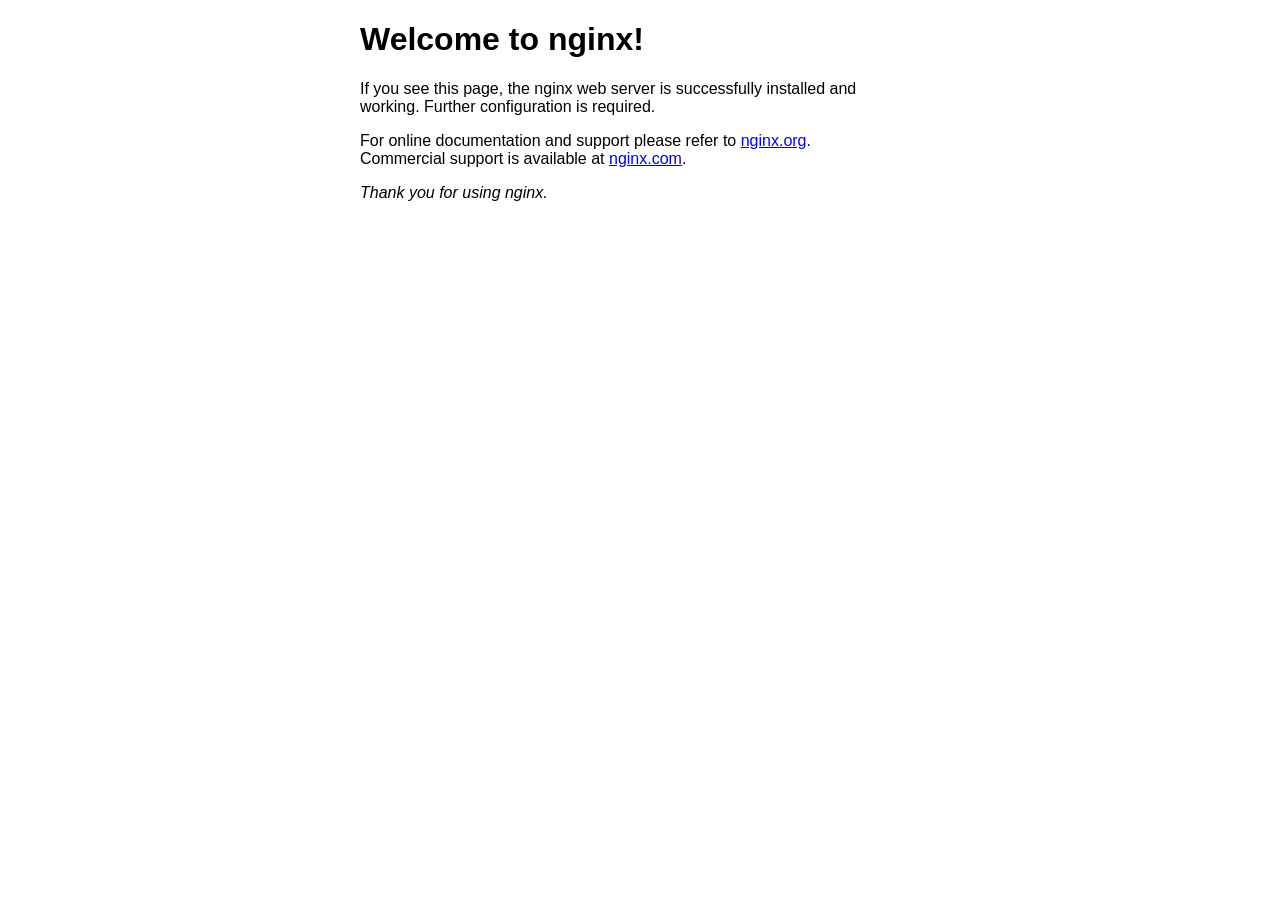
<file: nginx/boilerplate/templates/index.html>
<!DOCTYPE html>
<html>
<head>
<title>Welcome to nginx!</title>
<style>
html { color-scheme: light dark; }
body { width: 35em; margin: 0 auto;
font-family: Tahoma, Verdana, Arial, sans-serif; }
</style>
</head>
<body>
<h1>Welcome to nginx!</h1>
<p>If you see this page, the nginx web server is successfully installed and
working. Further configuration is required.</p>

<p>For online documentation and support please refer to
<a href="http://nginx.org/">nginx.org</a>.<br/>
Commercial support is available at
<a href="http://nginx.com/">nginx.com</a>.</p>

<p><em>Thank you for using nginx.</em></p>
</body>
</html>
</file>
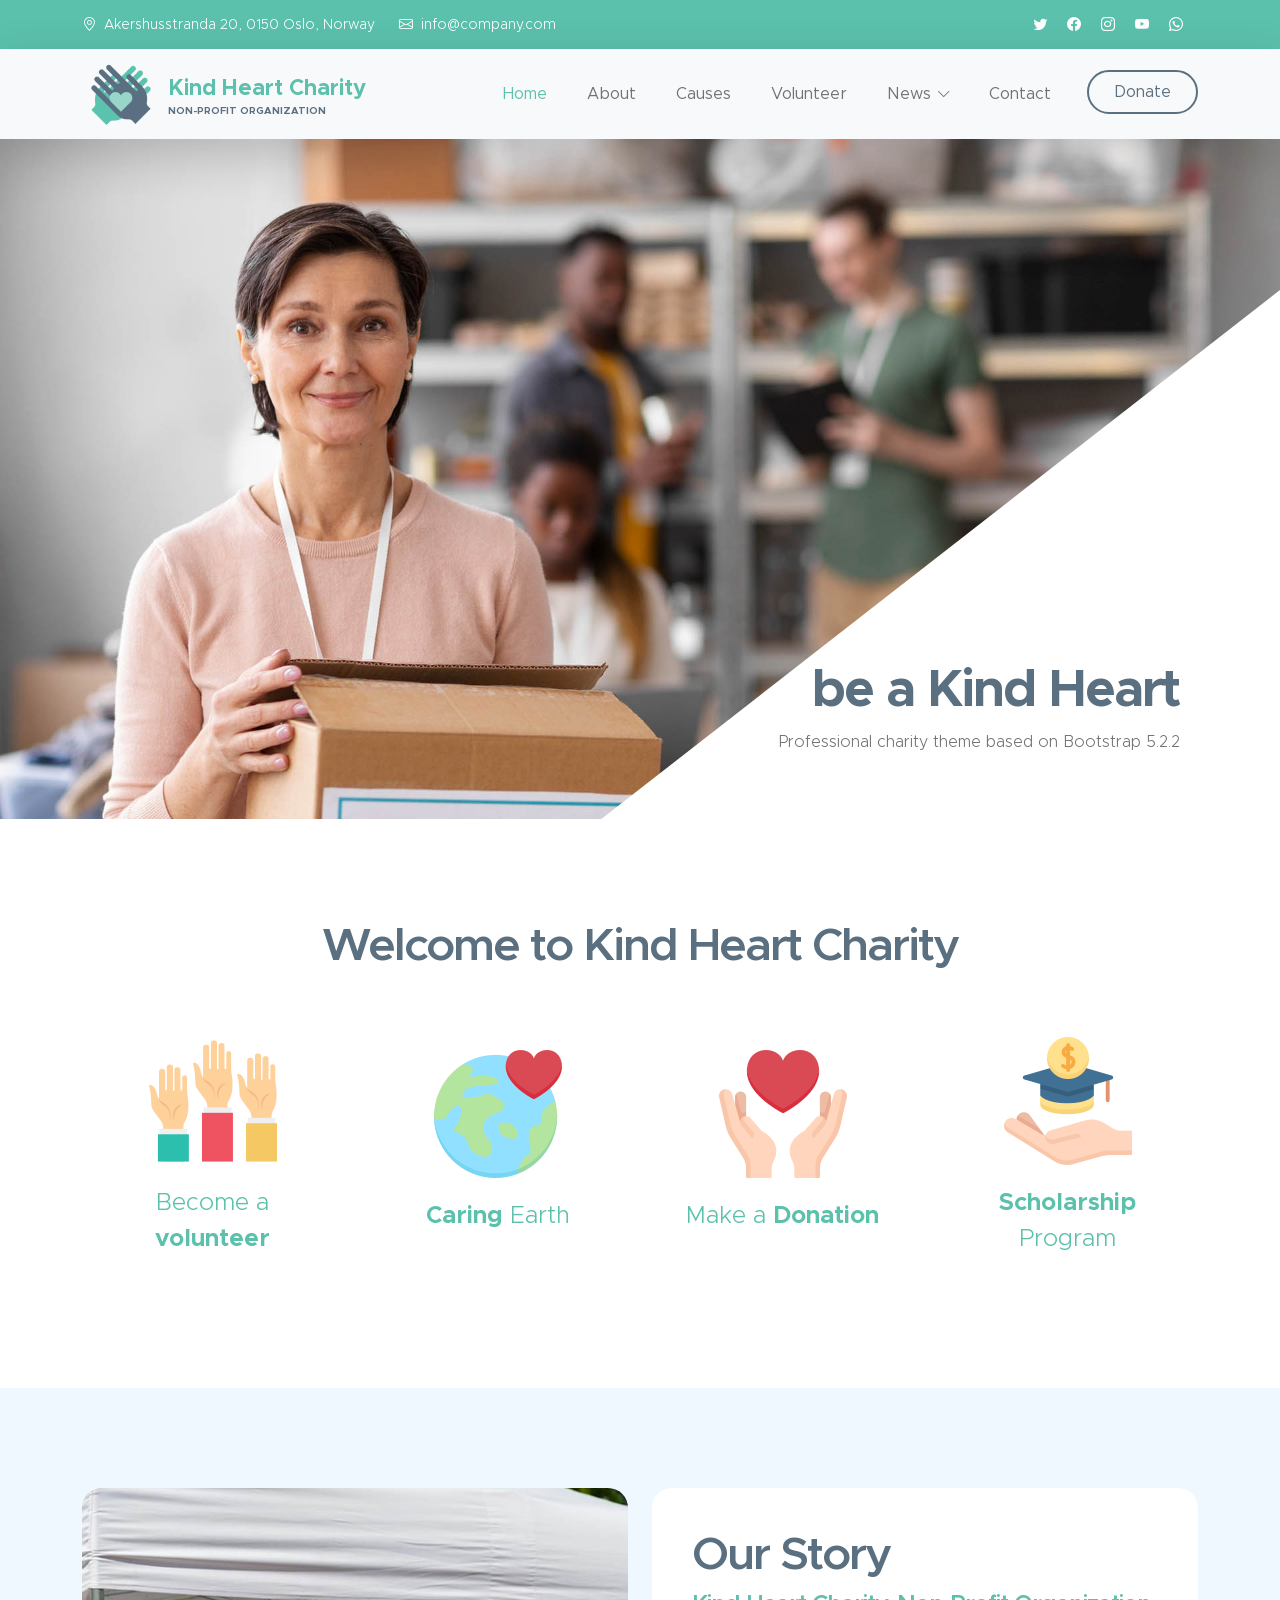
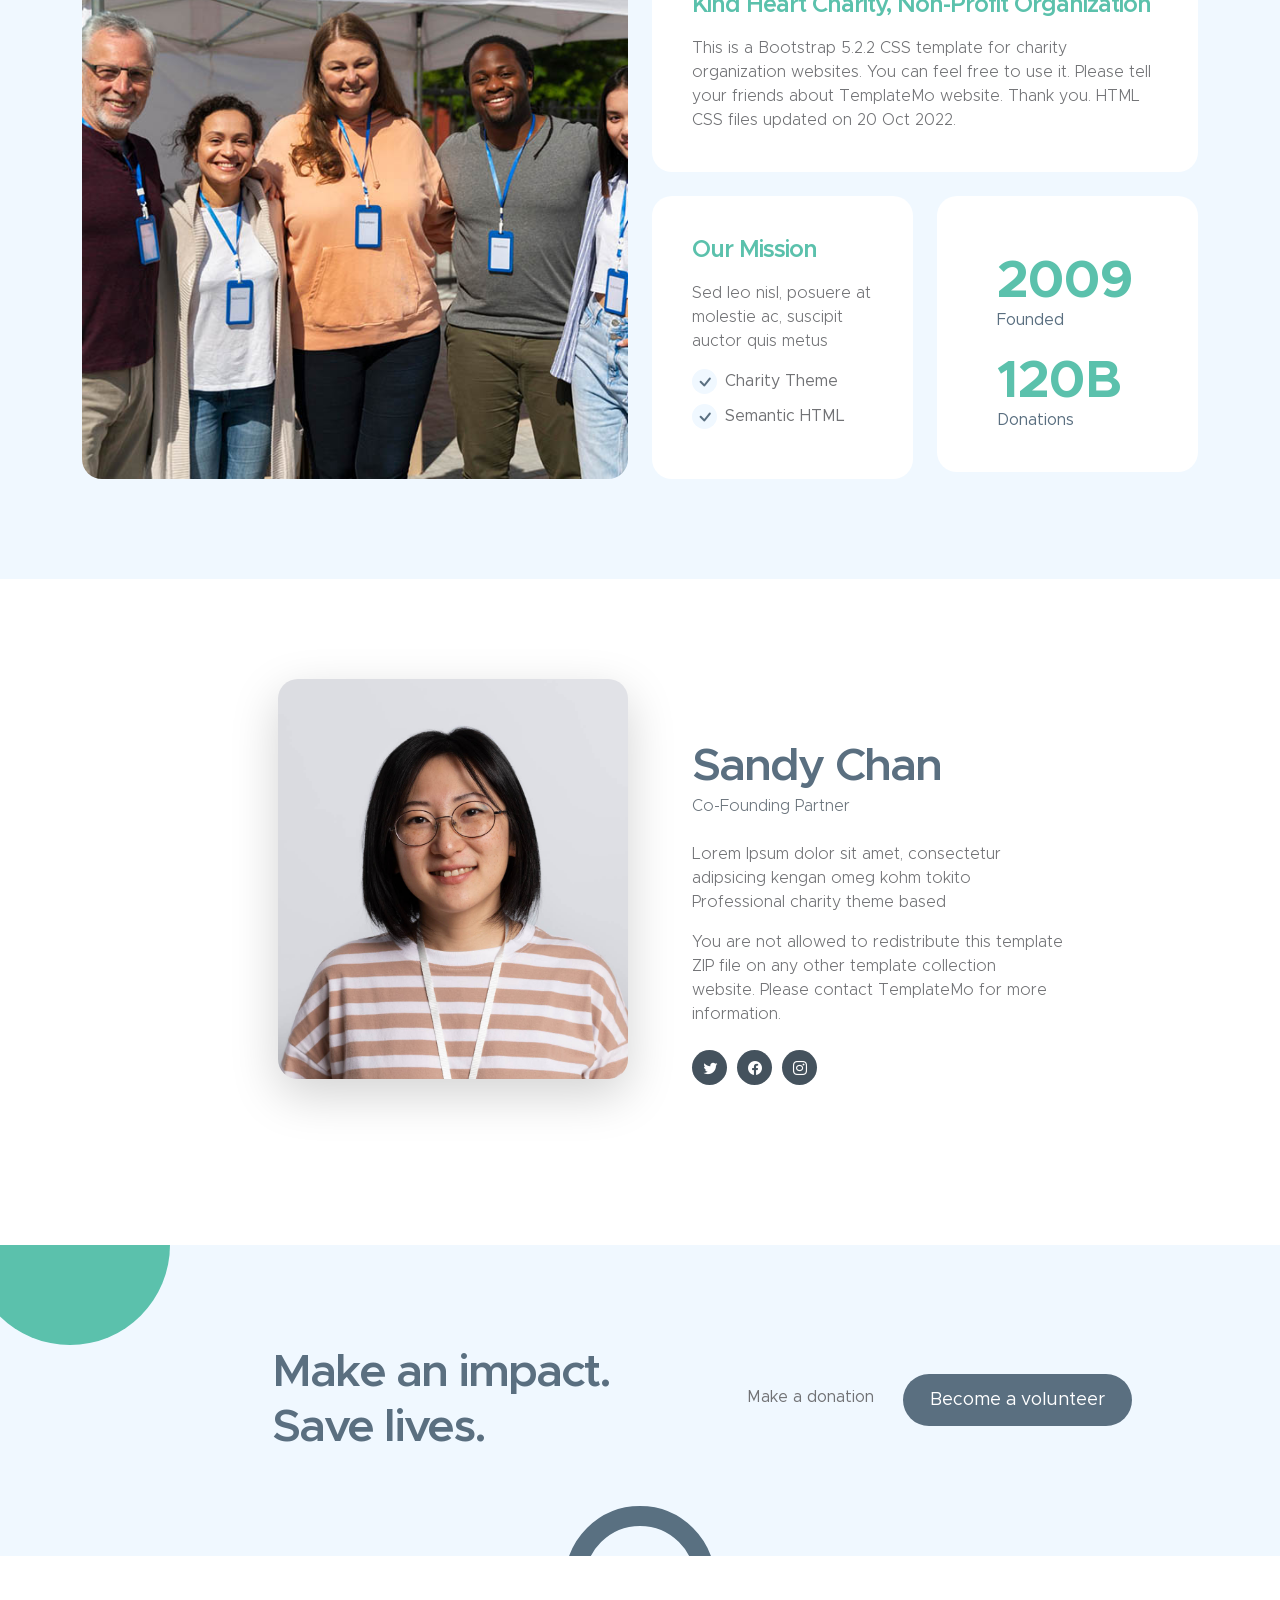
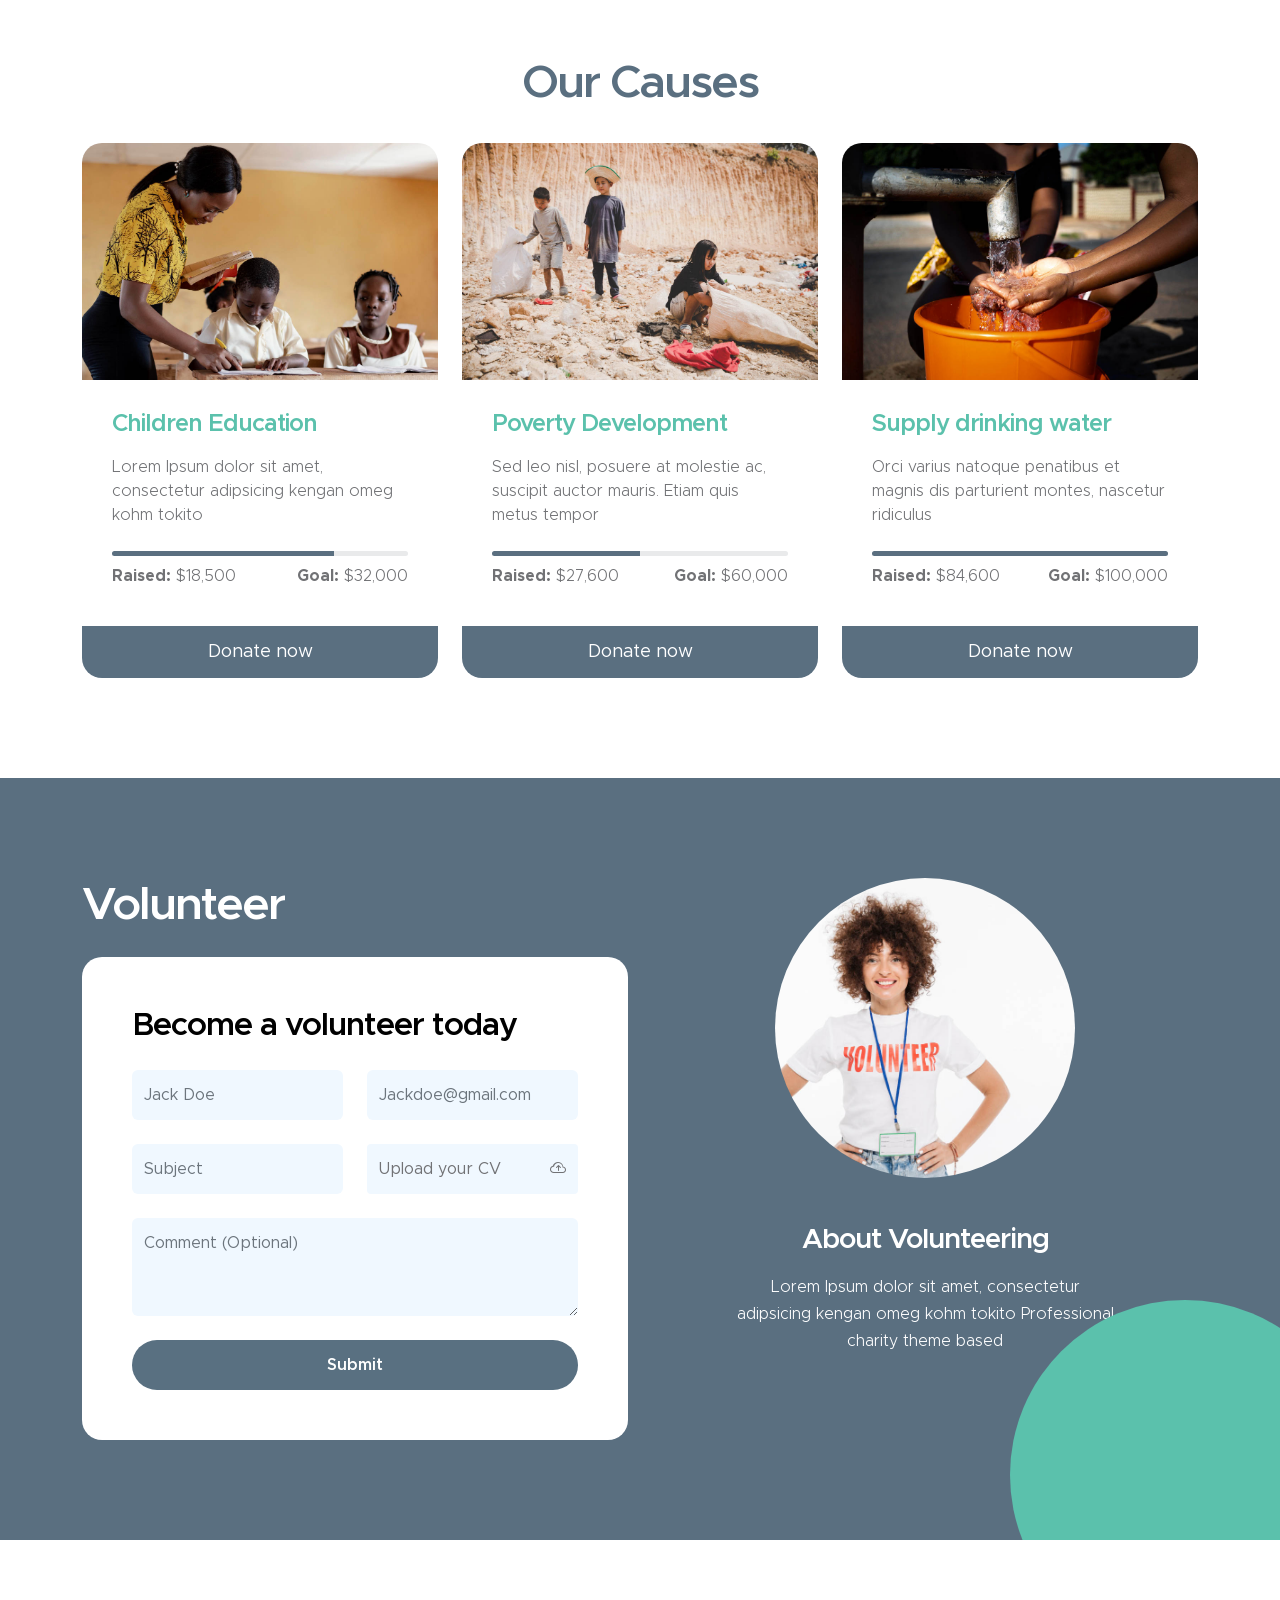
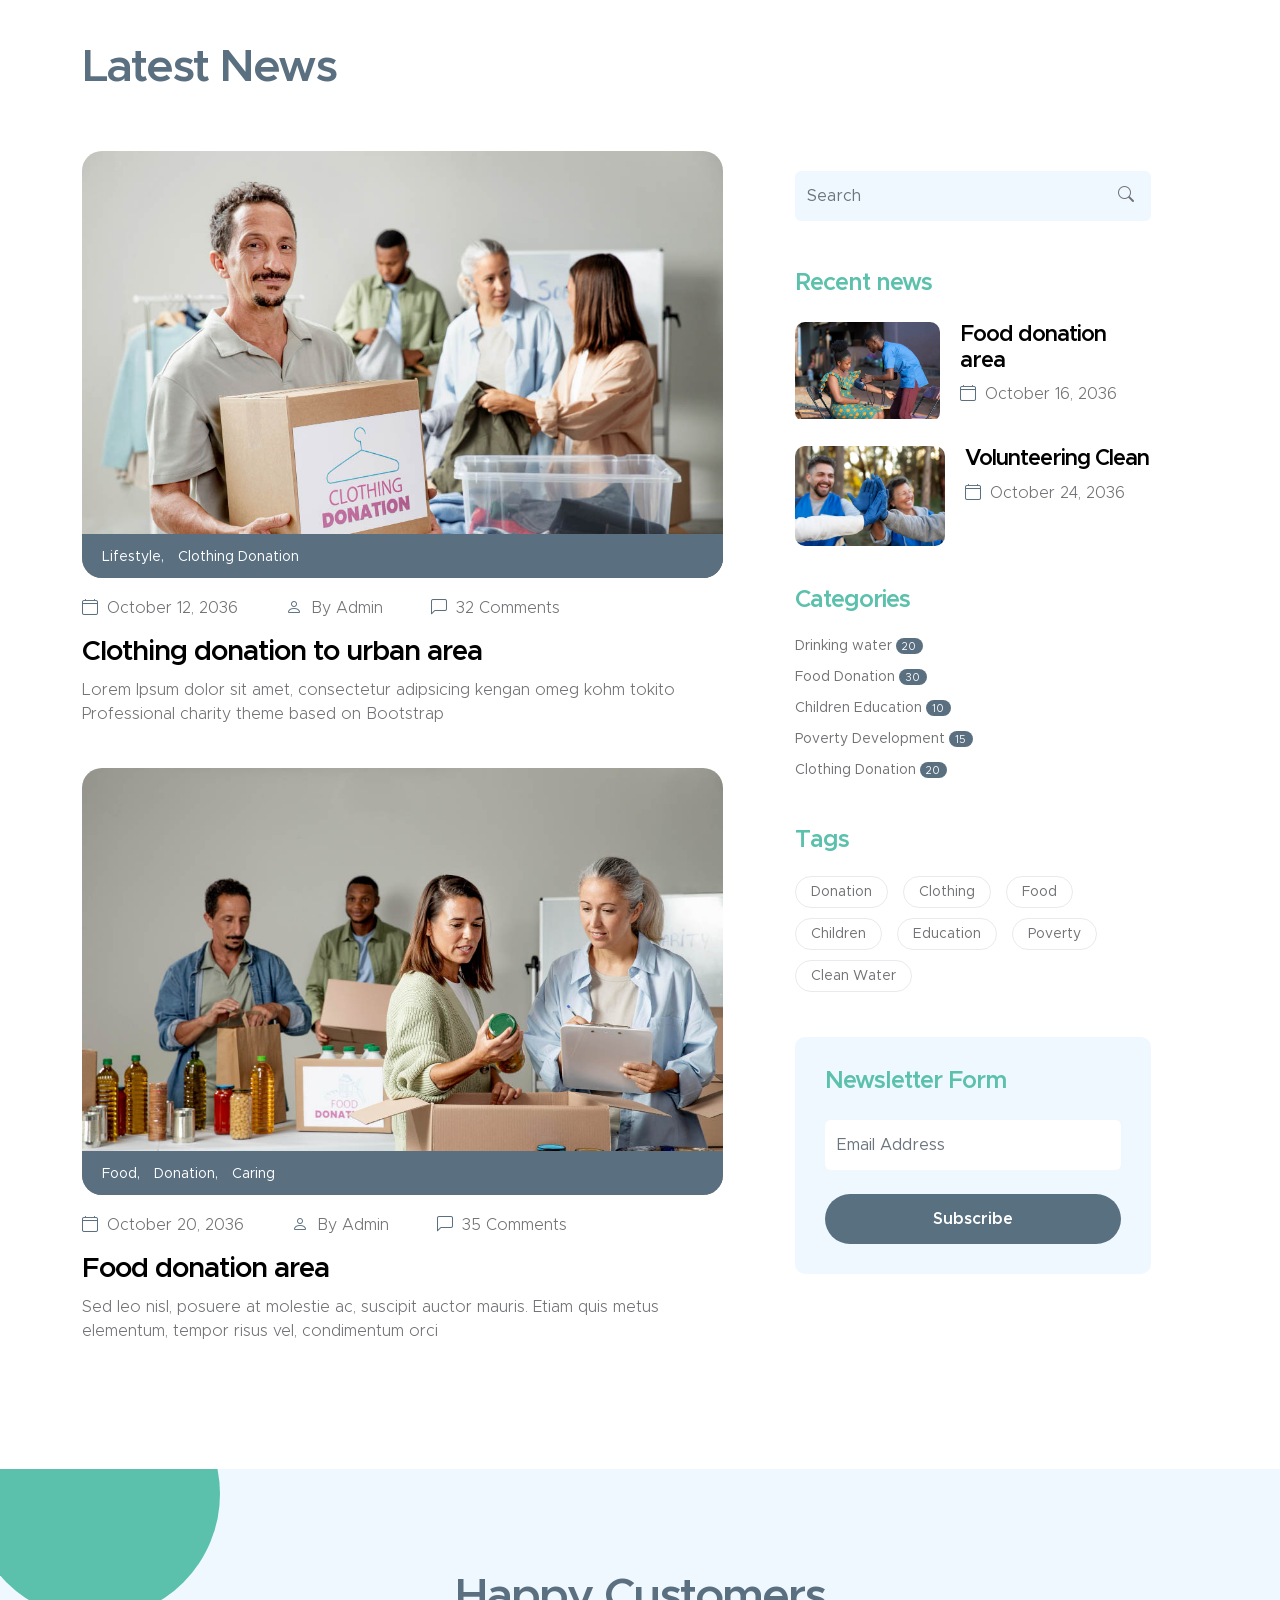
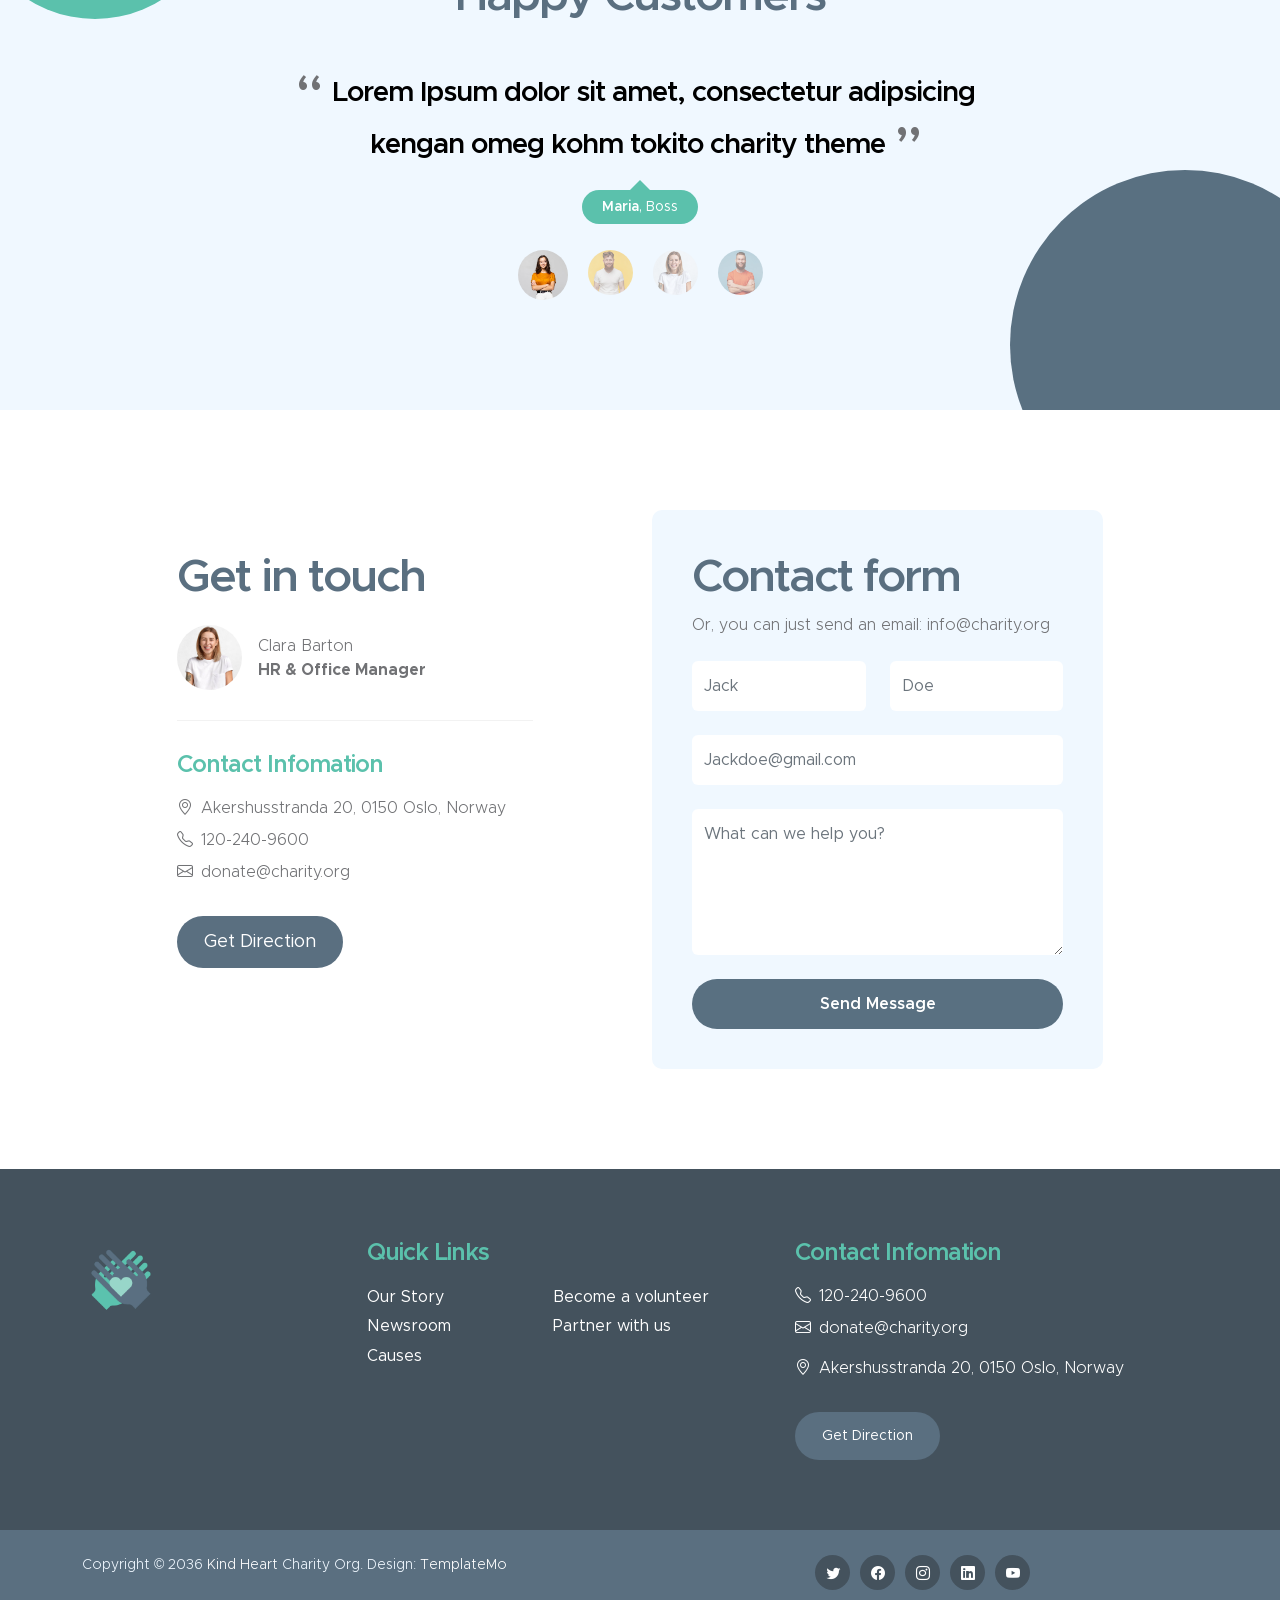
<file: nginx/pr1_static/templates/public_html/index.html>
<!doctype html>
<html lang="en">
    <head>
        <meta charset="utf-8">
        <meta name="viewport" content="width=device-width, initial-scale=1">

        <meta name="description" content="">
        <meta name="author" content="">

        <title>Kind Heart Charity - Free Bootstrap 5.2.2 CSS Template</title>

        <!-- CSS FILES -->        
        <link href="css/bootstrap.min.css" rel="stylesheet">

        <link href="css/bootstrap-icons.css" rel="stylesheet">

        <link href="css/templatemo-kind-heart-charity.css" rel="stylesheet">
<!--

TemplateMo 581 Kind Heart Charity

https://templatemo.com/tm-581-kind-heart-charity

-->

    </head>
    
    <body id="section_1">

        <header class="site-header">
            <div class="container">
                <div class="row">
                    
                    <div class="col-lg-8 col-12 d-flex flex-wrap">
                        <p class="d-flex me-4 mb-0">
                            <i class="bi-geo-alt me-2"></i>
                            Akershusstranda 20, 0150 Oslo, Norway
                        </p>

                        <p class="d-flex mb-0">
                            <i class="bi-envelope me-2"></i>

                            <a href="mailto:info@company.com">
                                info@company.com
                            </a>
                        </p>
                    </div>

                    <div class="col-lg-3 col-12 ms-auto d-lg-block d-none">
                        <ul class="social-icon">
                            <li class="social-icon-item">
                                <a href="#" class="social-icon-link bi-twitter"></a>
                            </li>

                            <li class="social-icon-item">
                                <a href="#" class="social-icon-link bi-facebook"></a>
                            </li>

                            <li class="social-icon-item">
                                <a href="#" class="social-icon-link bi-instagram"></a>
                            </li>

                            <li class="social-icon-item">
                                <a href="#" class="social-icon-link bi-youtube"></a>
                            </li>

                            <li class="social-icon-item">
                                <a href="#" class="social-icon-link bi-whatsapp"></a>
                            </li>
                        </ul>
                    </div>

                </div>
            </div>
        </header>

        <nav class="navbar navbar-expand-lg bg-light shadow-lg">
            <div class="container">
                <a class="navbar-brand" href="index.html">
                    <img src="images/logo.png" class="logo img-fluid" alt="Kind Heart Charity">
                    <span>
                        Kind Heart Charity
                        <small>Non-profit Organization</small>
                    </span>
                </a>

                <button class="navbar-toggler" type="button" data-bs-toggle="collapse" data-bs-target="#navbarNav" aria-controls="navbarNav" aria-expanded="false" aria-label="Toggle navigation">
                    <span class="navbar-toggler-icon"></span>
                </button>

                <div class="collapse navbar-collapse" id="navbarNav">
                    <ul class="navbar-nav ms-auto">
                        <li class="nav-item">
                            <a class="nav-link click-scroll" href="#top">Home</a>
                        </li>

                        <li class="nav-item">
                            <a class="nav-link click-scroll" href="#section_2">About</a>
                        </li>

                        <li class="nav-item">
                            <a class="nav-link click-scroll" href="#section_3">Causes</a>
                        </li>

                        <li class="nav-item">
                            <a class="nav-link click-scroll" href="#section_4">Volunteer</a>
                        </li>

                        <li class="nav-item dropdown">
                            <a class="nav-link click-scroll dropdown-toggle" href="#section_5" id="navbarLightDropdownMenuLink" role="button" data-bs-toggle="dropdown" aria-expanded="false">News</a>

                            <ul class="dropdown-menu dropdown-menu-light" aria-labelledby="navbarLightDropdownMenuLink">
                                <li><a class="dropdown-item" href="news.html">News Listing</a></li>

                                <li><a class="dropdown-item" href="news-detail.html">News Detail</a></li>
                            </ul>
                        </li>

                        <li class="nav-item">
                            <a class="nav-link click-scroll" href="#section_6">Contact</a>
                        </li>

                        <li class="nav-item ms-3">
                            <a class="nav-link custom-btn custom-border-btn btn" href="donate.html">Donate</a>
                        </li>
                    </ul>
                </div>
            </div>
        </nav>

        <main>

            <section class="hero-section hero-section-full-height">
                <div class="container-fluid">
                    <div class="row">

                        <div class="col-lg-12 col-12 p-0">
                            <div id="hero-slide" class="carousel carousel-fade slide" data-bs-ride="carousel">
                                <div class="carousel-inner">
                                    <div class="carousel-item active">
                                        <img src="images/slide/volunteer-helping-with-donation-box.jpg" class="carousel-image img-fluid" alt="...">
                                        
                                        <div class="carousel-caption d-flex flex-column justify-content-end">
                                            <h1>be a Kind Heart</h1>
                                            
                                            <p>Professional charity theme based on Bootstrap 5.2.2</p>
                                        </div>
                                    </div>

                                    <div class="carousel-item">
                                        <img src="images/slide/volunteer-selecting-organizing-clothes-donations-charity.jpg" class="carousel-image img-fluid" alt="...">
                                        
                                        <div class="carousel-caption d-flex flex-column justify-content-end">
                                            <h1>Non-profit</h1>
                                            
                                            <p>You can support us to grow more</p>
                                        </div>
                                    </div>

                                    <div class="carousel-item">
                                        <img src="images/slide/medium-shot-people-collecting-donations.jpg" class="carousel-image img-fluid" alt="...">
                                        
                                        <div class="carousel-caption d-flex flex-column justify-content-end">
                                            <h1>Humanity</h1>
                                            
                                            <p>Please tell your friends about our website</p>
                                        </div>
                                    </div>
                                </div>

                                <button class="carousel-control-prev" type="button" data-bs-target="#hero-slide" data-bs-slide="prev">
                                    <span class="carousel-control-prev-icon" aria-hidden="true"></span>
                                    <span class="visually-hidden">Previous</span>
                                </button>

                                <button class="carousel-control-next" type="button" data-bs-target="#hero-slide" data-bs-slide="next">
                                    <span class="carousel-control-next-icon" aria-hidden="true"></span>
                                    <span class="visually-hidden">Next</span>
                                </button>
                            </div>
                        </div>

                    </div>
                </div>
            </section>


            <section class="section-padding">
                <div class="container">
                    <div class="row">

                        <div class="col-lg-10 col-12 text-center mx-auto">
                            <h2 class="mb-5">Welcome to Kind Heart Charity</h2>
                        </div>

                        <div class="col-lg-3 col-md-6 col-12 mb-4 mb-lg-0">
                            <div class="featured-block d-flex justify-content-center align-items-center">
                                <a href="donate.html" class="d-block">
                                    <img src="images/icons/hands.png" class="featured-block-image img-fluid" alt="">

                                    <p class="featured-block-text">Become a <strong>volunteer</strong></p>
                                </a>
                            </div>
                        </div>

                        <div class="col-lg-3 col-md-6 col-12 mb-4 mb-lg-0 mb-md-4">
                            <div class="featured-block d-flex justify-content-center align-items-center">
                                <a href="donate.html" class="d-block">
                                    <img src="images/icons/heart.png" class="featured-block-image img-fluid" alt="">

                                    <p class="featured-block-text"><strong>Caring</strong> Earth</p>
                                </a>
                            </div>
                        </div>

                        <div class="col-lg-3 col-md-6 col-12 mb-4 mb-lg-0 mb-md-4">
                            <div class="featured-block d-flex justify-content-center align-items-center">
                                <a href="donate.html" class="d-block">
                                    <img src="images/icons/receive.png" class="featured-block-image img-fluid" alt="">

                                    <p class="featured-block-text">Make a <strong>Donation</strong></p>
                                </a>
                            </div>
                        </div>

                        <div class="col-lg-3 col-md-6 col-12 mb-4 mb-lg-0">
                            <div class="featured-block d-flex justify-content-center align-items-center">
                                <a href="donate.html" class="d-block">
                                    <img src="images/icons/scholarship.png" class="featured-block-image img-fluid" alt="">

                                    <p class="featured-block-text"><strong>Scholarship</strong> Program</p>
                                </a>
                            </div>
                        </div>

                    </div>
                </div>
            </section>

            <section class="section-padding section-bg" id="section_2">
                <div class="container">
                    <div class="row">

                        <div class="col-lg-6 col-12 mb-5 mb-lg-0">
                            <img src="images/group-people-volunteering-foodbank-poor-people.jpg" class="custom-text-box-image img-fluid" alt="">
                        </div>

                        <div class="col-lg-6 col-12">
                            <div class="custom-text-box">
                                <h2 class="mb-2">Our Story</h2>

                                <h5 class="mb-3">Kind Heart Charity, Non-Profit Organization</h5>

                                <p class="mb-0">This is a Bootstrap 5.2.2 CSS template for charity organization websites. You can feel free to use it. Please tell your friends about TemplateMo website. Thank you. HTML CSS files updated on 20 Oct 2022.</p>
                            </div>
                            
                            <div class="row">
                                <div class="col-lg-6 col-md-6 col-12">
                                    <div class="custom-text-box mb-lg-0">
                                        <h5 class="mb-3">Our Mission</h5>

                                        <p>Sed leo nisl, posuere at molestie ac, suscipit auctor quis metus</p>

                                        <ul class="custom-list mt-2">
                                            <li class="custom-list-item d-flex">
                                                <i class="bi-check custom-text-box-icon me-2"></i>
                                                Charity Theme
                                            </li>

                                            <li class="custom-list-item d-flex">
                                                <i class="bi-check custom-text-box-icon me-2"></i>
                                                Semantic HTML
                                            </li>
                                        </ul>
                                    </div>
                                </div>

                                <div class="col-lg-6 col-md-6 col-12">
                                    <div class="custom-text-box d-flex flex-wrap d-lg-block mb-lg-0">
                                        <div class="counter-thumb"> 
                                            <div class="d-flex">
                                                <span class="counter-number" data-from="1" data-to="2009" data-speed="1000"></span>
                                                <span class="counter-number-text"></span>
                                            </div>

                                            <span class="counter-text">Founded</span>
                                        </div> 

                                        <div class="counter-thumb mt-4"> 
                                            <div class="d-flex">
                                                <span class="counter-number" data-from="1" data-to="120" data-speed="1000"></span>
                                                <span class="counter-number-text">B</span>
                                            </div>

                                            <span class="counter-text">Donations</span>
                                        </div> 
                                    </div>
                                </div>
                            </div>
                        </div>

                    </div>
                </div>
            </section>


            <section class="about-section section-padding">
                <div class="container">
                    <div class="row">

                        <div class="col-lg-6 col-md-5 col-12">
                            <img src="images/portrait-volunteer-who-organized-donations-charity.jpg" class="about-image ms-lg-auto bg-light shadow-lg img-fluid" alt="">
                        </div>

                        <div class="col-lg-5 col-md-7 col-12">
                            <div class="custom-text-block">
                                <h2 class="mb-0">Sandy Chan</h2>

                                <p class="text-muted mb-lg-4 mb-md-4">Co-Founding Partner</p>

                                <p>Lorem Ipsum dolor sit amet, consectetur adipsicing kengan omeg kohm tokito Professional charity theme based</p>

                                <p>You are not allowed to redistribute this template ZIP file on any other template collection website. Please contact TemplateMo for more information.</p>

                                <ul class="social-icon mt-4">
                                    <li class="social-icon-item">
                                        <a href="#" class="social-icon-link bi-twitter"></a>
                                    </li>

                                    <li class="social-icon-item">
                                        <a href="#" class="social-icon-link bi-facebook"></a>
                                    </li>

                                    <li class="social-icon-item">
                                        <a href="#" class="social-icon-link bi-instagram"></a>
                                    </li>
                                </ul>
                            </div>
                        </div>

                    </div>
                </div>
            </section>

            <section class="cta-section section-padding section-bg">
                <div class="container">
                    <div class="row justify-content-center align-items-center">

                        <div class="col-lg-5 col-12 ms-auto">
                            <h2 class="mb-0">Make an impact. <br> Save lives.</h2>
                        </div>

                        <div class="col-lg-5 col-12">
                            <a href="#" class="me-4">Make a donation</a>

                            <a href="#section_4" class="custom-btn btn smoothscroll">Become a volunteer</a>
                        </div>

                    </div>
                </div>
            </section>


            <section class="section-padding" id="section_3">
                <div class="container">
                    <div class="row">

                        <div class="col-lg-12 col-12 text-center mb-4">
                            <h2>Our Causes</h2>
                        </div>

                        <div class="col-lg-4 col-md-6 col-12 mb-4 mb-lg-0">
                            <div class="custom-block-wrap">
                                <img src="images/causes/group-african-kids-paying-attention-class.jpg" class="custom-block-image img-fluid" alt="">

                                <div class="custom-block">
                                    <div class="custom-block-body">
                                        <h5 class="mb-3">Children Education</h5>

                                        <p>Lorem Ipsum dolor sit amet, consectetur adipsicing kengan omeg kohm tokito</p>

                                        <div class="progress mt-4">
                                            <div class="progress-bar w-75" role="progressbar" aria-valuenow="75" aria-valuemin="0" aria-valuemax="100"></div>
                                        </div>

                                        <div class="d-flex align-items-center my-2">
                                            <p class="mb-0">
                                                <strong>Raised:</strong>
                                                $18,500
                                            </p>

                                            <p class="ms-auto mb-0">
                                                <strong>Goal:</strong>
                                                $32,000
                                            </p>
                                        </div>
                                    </div>

                                    <a href="donate.html" class="custom-btn btn">Donate now</a>
                                </div>
                            </div>
                        </div>

                        <div class="col-lg-4 col-md-6 col-12 mb-4 mb-lg-0">
                            <div class="custom-block-wrap">
                                <img src="images/causes/poor-child-landfill-looks-forward-with-hope.jpg" class="custom-block-image img-fluid" alt="">

                                <div class="custom-block">
                                    <div class="custom-block-body">
                                        <h5 class="mb-3">Poverty Development</h5>

                                        <p>Sed leo nisl, posuere at molestie ac, suscipit auctor mauris. Etiam quis metus tempor</p>

                                        <div class="progress mt-4">
                                            <div class="progress-bar w-50" role="progressbar" aria-valuenow="50" aria-valuemin="0" aria-valuemax="100"></div>
                                        </div>

                                        <div class="d-flex align-items-center my-2">
                                            <p class="mb-0">
                                                <strong>Raised:</strong>
                                                $27,600
                                            </p>

                                            <p class="ms-auto mb-0">
                                                <strong>Goal:</strong>
                                                $60,000
                                            </p>
                                        </div>
                                    </div>

                                    <a href="donate.html" class="custom-btn btn">Donate now</a>
                                </div>
                            </div>
                        </div>

                        <div class="col-lg-4 col-md-6 col-12">
                            <div class="custom-block-wrap">
                                <img src="images/causes/african-woman-pouring-water-recipient-outdoors.jpg" class="custom-block-image img-fluid" alt="">

                                <div class="custom-block">
                                    <div class="custom-block-body">
                                        <h5 class="mb-3">Supply drinking water</h5>

                                        <p>Orci varius natoque penatibus et magnis dis parturient montes, nascetur ridiculus</p>

                                        <div class="progress mt-4">
                                            <div class="progress-bar w-100" role="progressbar" aria-valuenow="100" aria-valuemin="0" aria-valuemax="100"></div>
                                        </div>

                                        <div class="d-flex align-items-center my-2">
                                            <p class="mb-0">
                                                <strong>Raised:</strong>
                                                $84,600
                                            </p>

                                            <p class="ms-auto mb-0">
                                                <strong>Goal:</strong>
                                                $100,000
                                            </p>
                                        </div>
                                    </div>

                                    <a href="donate.html" class="custom-btn btn">Donate now</a>
                                </div>
                            </div>
                        </div>

                    </div>
                </div>
            </section>

            <section class="volunteer-section section-padding" id="section_4">
                <div class="container">
                    <div class="row">

                        <div class="col-lg-6 col-12">
                            <h2 class="text-white mb-4">Volunteer</h2>

                            <form class="custom-form volunteer-form mb-5 mb-lg-0" action="#" method="post" role="form">
                                <h3 class="mb-4">Become a volunteer today</h3>

                                <div class="row">
                                    <div class="col-lg-6 col-12">
                                        <input type="text" name="volunteer-name" id="volunteer-name" class="form-control" placeholder="Jack Doe" required>
                                    </div>

                                    <div class="col-lg-6 col-12">    
                                        <input type="email" name="volunteer-email" id="volunteer-email" pattern="[^ @]*@[^ @]*" class="form-control" placeholder="Jackdoe@gmail.com" required>
                                    </div>

                                    <div class="col-lg-6 col-12">
                                        <input type="text" name="volunteer-subject" id="volunteer-subject" class="form-control" placeholder="Subject" required>
                                    </div>

                                    <div class="col-lg-6 col-12">
                                        <div class="input-group input-group-file">
                                            <input type="file" class="form-control" id="inputGroupFile02">
                                            
                                            <label class="input-group-text" for="inputGroupFile02">Upload your CV</label>

                                            <i class="bi-cloud-arrow-up ms-auto"></i>
                                        </div>
                                    </div>
                                </div>

                                <textarea name="volunteer-message" rows="3" class="form-control" id="volunteer-message" placeholder="Comment (Optional)"></textarea>

                                <button type="submit" class="form-control">Submit</button>
                            </form>
                        </div>

                        <div class="col-lg-6 col-12">
                            <img src="images/smiling-casual-woman-dressed-volunteer-t-shirt-with-badge.jpg" class="volunteer-image img-fluid" alt="">

                            <div class="custom-block-body text-center">
                                <h4 class="text-white mt-lg-3 mb-lg-3">About Volunteering</h4>

                                <p class="text-white">Lorem Ipsum dolor sit amet, consectetur adipsicing kengan omeg kohm tokito Professional charity theme based</p>
                            </div>
                        </div>

                    </div>
                </div>
            </section>

            <section class="news-section section-padding" id="section_5">
                <div class="container">
                    <div class="row">

                        <div class="col-lg-12 col-12 mb-5">
                            <h2>Latest News</h2>
                        </div>

                        <div class="col-lg-7 col-12">
                            <div class="news-block">
                                <div class="news-block-top">
                                    <a href="news-detail.html">
                                        <img src="images/news/medium-shot-volunteers-with-clothing-donations.jpg" class="news-image img-fluid" alt="">
                                    </a>

                                    <div class="news-category-block">
                                        <a href="#" class="category-block-link">
                                            Lifestyle,
                                        </a>

                                        <a href="#" class="category-block-link">
                                            Clothing Donation
                                        </a>
                                    </div>
                                </div>

                                <div class="news-block-info">
                                    <div class="d-flex mt-2">
                                        <div class="news-block-date">
                                            <p>
                                                <i class="bi-calendar4 custom-icon me-1"></i>
                                                October 12, 2036
                                            </p>
                                        </div>

                                        <div class="news-block-author mx-5">
                                            <p>
                                                <i class="bi-person custom-icon me-1"></i>
                                                By Admin
                                            </p>
                                        </div>

                                        <div class="news-block-comment">
                                            <p>
                                                <i class="bi-chat-left custom-icon me-1"></i>
                                                32 Comments
                                            </p>
                                        </div>
                                    </div>

                                    <div class="news-block-title mb-2">
                                        <h4><a href="news-detail.html" class="news-block-title-link">Clothing donation to urban area</a></h4>
                                    </div>

                                    <div class="news-block-body">
                                        <p>Lorem Ipsum dolor sit amet, consectetur adipsicing kengan omeg kohm tokito Professional charity theme based on Bootstrap</p>
                                    </div>
                                </div>
                            </div>

                            <div class="news-block mt-3">
                                <div class="news-block-top">
                                    <a href="news-detail.html">
                                        <img src="images/news/medium-shot-people-collecting-foodstuff.jpg" class="news-image img-fluid" alt="">
                                    </a>

                                    <div class="news-category-block">
                                        <a href="#" class="category-block-link">
                                            Food,
                                        </a>

                                        <a href="#" class="category-block-link">
                                            Donation,
                                        </a>

                                        <a href="#" class="category-block-link">
                                            Caring
                                        </a>
                                    </div>
                                </div>

                                <div class="news-block-info">
                                    <div class="d-flex mt-2">
                                        <div class="news-block-date">
                                            <p>
                                                <i class="bi-calendar4 custom-icon me-1"></i>
                                                October 20, 2036
                                            </p>
                                        </div>

                                        <div class="news-block-author mx-5">
                                            <p>
                                                <i class="bi-person custom-icon me-1"></i>
                                                By Admin
                                            </p>
                                        </div>

                                        <div class="news-block-comment">
                                            <p>
                                                <i class="bi-chat-left custom-icon me-1"></i>
                                                35 Comments
                                            </p>
                                        </div>
                                    </div>

                                    <div class="news-block-title mb-2">
                                        <h4><a href="news-detail.html" class="news-block-title-link">Food donation area</a></h4>
                                    </div>

                                    <div class="news-block-body">
                                        <p>Sed leo nisl, posuere at molestie ac, suscipit auctor mauris. Etiam quis metus elementum, tempor risus vel, condimentum orci</p>
                                    </div>
                                </div>
                            </div>
                        </div>

                        <div class="col-lg-4 col-12 mx-auto">
                            <form class="custom-form search-form" action="#" method="get" role="form">
                                <input name="search" type="search" class="form-control" id="search" placeholder="Search" aria-label="Search">

                                <button type="submit" class="form-control">
                                    <i class="bi-search"></i>
                                </button>
                            </form>

                            <h5 class="mt-5 mb-3">Recent news</h5>

                            <div class="news-block news-block-two-col d-flex mt-4">
                                <div class="news-block-two-col-image-wrap">
                                    <a href="news-detail.html">
                                        <img src="images/news/africa-humanitarian-aid-doctor.jpg" class="news-image img-fluid" alt="">
                                    </a>
                                </div>

                                <div class="news-block-two-col-info">
                                    <div class="news-block-title mb-2">
                                        <h6><a href="news-detail.html" class="news-block-title-link">Food donation area</a></h6>
                                    </div>

                                    <div class="news-block-date">
                                        <p>
                                            <i class="bi-calendar4 custom-icon me-1"></i>
                                            October 16, 2036
                                        </p>
                                    </div>
                                </div>
                            </div>

                            <div class="news-block news-block-two-col d-flex mt-4">
                                <div class="news-block-two-col-image-wrap">
                                    <a href="news-detail.html">
                                        <img src="images/news/close-up-happy-people-working-together.jpg" class="news-image img-fluid" alt="">
                                    </a>
                                </div>

                                <div class="news-block-two-col-info">
                                    <div class="news-block-title mb-2">
                                        <h6><a href="news-detail.html" class="news-block-title-link">Volunteering Clean</a></h6>
                                    </div>

                                    <div class="news-block-date">
                                        <p>
                                            <i class="bi-calendar4 custom-icon me-1"></i>
                                            October 24, 2036
                                        </p>
                                    </div>
                                </div>
                            </div>

                            <div class="category-block d-flex flex-column">
                                <h5 class="mb-3">Categories</h5>

                                <a href="#" class="category-block-link">
                                    Drinking water
                                    <span class="badge">20</span>
                                </a>

                                <a href="#" class="category-block-link">
                                    Food Donation
                                    <span class="badge">30</span>
                                </a>

                                <a href="#" class="category-block-link">
                                    Children Education
                                    <span class="badge">10</span>
                                </a>

                                <a href="#" class="category-block-link">
                                    Poverty Development
                                    <span class="badge">15</span>
                                </a>

                                <a href="#" class="category-block-link">
                                    Clothing Donation
                                    <span class="badge">20</span>
                                </a>
                            </div>

                            <div class="tags-block">
                                <h5 class="mb-3">Tags</h5>

                                <a href="#" class="tags-block-link">
                                    Donation
                                </a>

                                <a href="#" class="tags-block-link">
                                    Clothing
                                </a>

                                <a href="#" class="tags-block-link">
                                    Food
                                </a>

                                <a href="#" class="tags-block-link">
                                    Children
                                </a>

                                <a href="#" class="tags-block-link">
                                    Education
                                </a>

                                <a href="#" class="tags-block-link">
                                    Poverty
                                </a>

                                <a href="#" class="tags-block-link">
                                    Clean Water
                                </a>
                            </div>

                            <form class="custom-form subscribe-form" action="#" method="get" role="form">
                                <h5 class="mb-4">Newsletter Form</h5>

                                <input type="email" name="subscribe-email" id="subscribe-email" pattern="[^ @]*@[^ @]*" class="form-control" placeholder="Email Address" required>

                                <div class="col-lg-12 col-12">
                                    <button type="submit" class="form-control">Subscribe</button>
                                </div>
                            </form>
                        </div>

                    </div>
                </div>
            </section>


            <section class="testimonial-section section-padding section-bg">
                <div class="container">
                    <div class="row">

                        <div class="col-lg-8 col-12 mx-auto">
                            <h2 class="mb-lg-3">Happy Customers</h2>
                            
                                <div id="testimonial-carousel" class="carousel carousel-fade slide" data-bs-ride="carousel">

                                    <div class="carousel-inner">
                                        <div class="carousel-item active">
                                           <div class="carousel-caption">
                                                <h4 class="carousel-title">Lorem Ipsum dolor sit amet, consectetur adipsicing kengan omeg kohm tokito charity theme</h4>

                                                <small class="carousel-name"><span class="carousel-name-title">Maria</span>, Boss</small>
                                           </div>
                                        </div>

                                        <div class="carousel-item">
                                            <div class="carousel-caption">
                                                <h4 class="carousel-title">Sed leo nisl, posuere at molestie ac, suscipit auctor mauris quis metus tempor orci</h4>

                                                <small class="carousel-name"><span class="carousel-name-title">Thomas</span>, Partner</small>
                                            </div>
                                        </div>

                                        <div class="carousel-item">
                                            <div class="carousel-caption">
                                                <h4 class="carousel-title">Lorem Ipsum dolor sit amet, consectetur adipsicing kengan omeg kohm tokito charity theme</h4>

                                                <small class="carousel-name"><span class="carousel-name-title">Jane</span>, Advisor</small>
                                            </div>
                                        </div>

                                        <div class="carousel-item">
                                            <div class="carousel-caption">
                                                <h4 class="carousel-title">Sed leo nisl, posuere at molestie ac, suscipit auctor mauris quis metus tempor orci</h4>

                                                <small class="carousel-name"><span class="carousel-name-title">Bob</span>, Entreprenuer</small>
                                           </div>
                                        </div>

                                          <ol class="carousel-indicators">
                                               <li data-bs-target="#testimonial-carousel" data-bs-slide-to="0" class="active">
                                                    <img src="images/avatar/portrait-beautiful-young-woman-standing-grey-wall.jpg" class="img-fluid rounded-circle avatar-image" alt="avatar">
                                               </li>

                                               <li data-bs-target="#testimonial-carousel" data-bs-slide-to="1" class="">
                                                    <img src="images/avatar/portrait-young-redhead-bearded-male.jpg" class="img-fluid rounded-circle avatar-image" alt="avatar">
                                               </li>

                                               <li data-bs-target="#testimonial-carousel" data-bs-slide-to="2" class="">
                                                    <img src="images/avatar/pretty-blonde-woman-wearing-white-t-shirt.jpg" class="img-fluid rounded-circle avatar-image" alt="avatar">
                                               </li>

                                               <li data-bs-target="#testimonial-carousel" data-bs-slide-to="3" class="">
                                                    <img src="images/avatar/studio-portrait-emotional-happy-funny.jpg" class="img-fluid rounded-circle avatar-image" alt="avatar">
                                               </li>
                                          </ol>

                                 </div>
                            </div>
                        </div>

                    </div>
                </div>
            </section>


            <section class="contact-section section-padding" id="section_6">
                <div class="container">
                    <div class="row">

                        <div class="col-lg-4 col-12 ms-auto mb-5 mb-lg-0">
                            <div class="contact-info-wrap">
                                <h2>Get in touch</h2>

                                <div class="contact-image-wrap d-flex flex-wrap">
                                    <img src="images/avatar/pretty-blonde-woman-wearing-white-t-shirt.jpg" class="img-fluid avatar-image" alt="">

                                    <div class="d-flex flex-column justify-content-center ms-3">
                                        <p class="mb-0">Clara Barton</p>
                                        <p class="mb-0"><strong>HR & Office Manager</strong></p>
                                    </div>
                                </div>

                                <div class="contact-info">
                                    <h5 class="mb-3">Contact Infomation</h5>

                                    <p class="d-flex mb-2">
                                        <i class="bi-geo-alt me-2"></i>
                                        Akershusstranda 20, 0150 Oslo, Norway
                                    </p>

                                    <p class="d-flex mb-2">
                                        <i class="bi-telephone me-2"></i>

                                        <a href="tel: 120-240-9600">
                                            120-240-9600
                                        </a>
                                    </p>

                                    <p class="d-flex">
                                        <i class="bi-envelope me-2"></i>

                                        <a href="mailto:info@yourgmail.com">
                                            donate@charity.org
                                        </a>
                                    </p>

                                    <a href="#" class="custom-btn btn mt-3">Get Direction</a>
                                </div>
                            </div>
                        </div>

                        <div class="col-lg-5 col-12 mx-auto">
                            <form class="custom-form contact-form" action="#" method="post" role="form">
                                <h2>Contact form</h2>

                                <p class="mb-4">Or, you can just send an email:
                                    <a href="#">info@charity.org</a>
                                </p>
                                <div class="row">
                                    <div class="col-lg-6 col-md-6 col-12">
                                        <input type="text" name="first-name" id="first-name" class="form-control" placeholder="Jack" required>
                                    </div>

                                    <div class="col-lg-6 col-md-6 col-12">
                                        <input type="text" name="last-name" id="last-name" class="form-control" placeholder="Doe" required>
                                    </div>
                                </div>

                                <input type="email" name="email" id="email" pattern="[^ @]*@[^ @]*" class="form-control" placeholder="Jackdoe@gmail.com" required>

                                <textarea name="message" rows="5" class="form-control" id="message" placeholder="What can we help you?"></textarea>

                                <button type="submit" class="form-control">Send Message</button>
                            </form>
                        </div>

                    </div>
                </div>
            </section>
        </main>

        <footer class="site-footer">
            <div class="container">
                <div class="row">
                    <div class="col-lg-3 col-12 mb-4">
                        <img src="images/logo.png" class="logo img-fluid" alt="">
                    </div>

                    <div class="col-lg-4 col-md-6 col-12 mb-4">
                        <h5 class="site-footer-title mb-3">Quick Links</h5>

                        <ul class="footer-menu">
                            <li class="footer-menu-item"><a href="#" class="footer-menu-link">Our Story</a></li>

                            <li class="footer-menu-item"><a href="#" class="footer-menu-link">Newsroom</a></li>

                            <li class="footer-menu-item"><a href="#" class="footer-menu-link">Causes</a></li>

                            <li class="footer-menu-item"><a href="#" class="footer-menu-link">Become a volunteer</a></li>

                            <li class="footer-menu-item"><a href="#" class="footer-menu-link">Partner with us</a></li>
                        </ul>
                    </div>

                    <div class="col-lg-4 col-md-6 col-12 mx-auto">
                        <h5 class="site-footer-title mb-3">Contact Infomation</h5>

                        <p class="text-white d-flex mb-2">
                            <i class="bi-telephone me-2"></i>

                            <a href="tel: 120-240-9600" class="site-footer-link">
                                120-240-9600
                            </a>
                        </p>

                        <p class="text-white d-flex">
                            <i class="bi-envelope me-2"></i>

                            <a href="mailto:info@yourgmail.com" class="site-footer-link">
                                donate@charity.org
                            </a>
                        </p>

                        <p class="text-white d-flex mt-3">
                            <i class="bi-geo-alt me-2"></i>
                            Akershusstranda 20, 0150 Oslo, Norway
                        </p>

                        <a href="#" class="custom-btn btn mt-3">Get Direction</a>
                    </div>
                </div>
            </div>

            <div class="site-footer-bottom">
                <div class="container">
                    <div class="row">

                        <div class="col-lg-6 col-md-7 col-12">
                            <p class="copyright-text mb-0">Copyright © 2036 <a href="#">Kind Heart</a> Charity Org.
                        	Design: <a href="https://templatemo.com" target="_blank">TemplateMo</a></p>
                        </div>
                        
                        <div class="col-lg-6 col-md-5 col-12 d-flex justify-content-center align-items-center mx-auto">
                            <ul class="social-icon">
                                <li class="social-icon-item">
                                    <a href="#" class="social-icon-link bi-twitter"></a>
                                </li>

                                <li class="social-icon-item">
                                    <a href="#" class="social-icon-link bi-facebook"></a>
                                </li>

                                <li class="social-icon-item">
                                    <a href="#" class="social-icon-link bi-instagram"></a>
                                </li>

                                <li class="social-icon-item">
                                    <a href="#" class="social-icon-link bi-linkedin"></a>
                                </li>

                                <li class="social-icon-item">
                                    <a href="https://youtube.com/templatemo" class="social-icon-link bi-youtube"></a>
                                </li>
                            </ul>
                        </div>
                        
                    </div>
                </div>
            </div>
        </footer>

        <!-- JAVASCRIPT FILES -->
        <script src="js/jquery.min.js"></script>
        <script src="js/bootstrap.min.js"></script>
        <script src="js/jquery.sticky.js"></script>
        <script src="js/click-scroll.js"></script>
        <script src="js/counter.js"></script>
        <script src="js/custom.js"></script>

    </body>
</html>
</file>
<file: nginx/pr1_static/templates/public_html/css/templatemo-kind-heart-charity.css>
/*

TemplateMo 581 Kind Heart Charity

https://templatemo.com/tm-581-kind-heart-charity

*/



@font-face {
    font-family: 'Metropolis';
    src: url('../fonts/Metropolis/Metropolis-Regular.woff2') format('woff2'),
        url('../fonts/Metropolis/Metropolis-Regular.woff') format('woff');
    font-weight: normal;
    font-style: normal;
    font-display: swap;
}

@font-face {
    font-family: 'Metropolis';
    src: url('../fonts/Metropolis/Metropolis-Light.woff2') format('woff2'),
        url('../fonts/Metropolis/Metropolis-Light.woff') format('woff');
    font-weight: 300;
    font-style: normal;
    font-display: swap;
}

@font-face {
    font-family: 'Metropolis';
    src: url('../fonts/Metropolis/Metropolis-SemiBold.woff2') format('woff2'),
        url('../fonts/Metropolis/Metropolis-SemiBold.woff') format('woff');
    font-weight: 600;
    font-style: normal;
    font-display: swap;
}

@font-face {
    font-family: 'Metropolis';
    src: url('../fonts/Metropolis/Metropolis-Bold.woff2') format('woff2'),
        url('../fonts/Metropolis/Metropolis-Bold.woff') format('woff');
    font-weight: bold;
    font-style: normal;
    font-display: swap;
}

/*---------------------------------------
  CUSTOM PROPERTIES ( VARIABLES )             
-----------------------------------------*/
:root {
  --white-color:                  #ffffff;
  --primary-color:                #5bc1ac;
  --secondary-color:              #5a6f80;
  --section-bg-color:             #f0f8ff;
  --site-footer-bg-color:         #44525d;
  --custom-btn-bg-color:          #597081;
  --custom-btn-bg-hover-color:    #5bc1ac;
  --dark-color:                   #000000;
  --p-color:                      #717275;
  --border-color:                 #e9eaeb;

  --body-font-family:             'Metropolis', sans-serif;

  --h1-font-size:                 52px;
  --h2-font-size:                 46px;
  --h3-font-size:                 32px;
  --h4-font-size:                 28px;
  --h5-font-size:                 24px;
  --h6-font-size:                 22px;
  --p-font-size:                  16px;
  --btn-font-size:                18px;
  --copyright-font-size:          14px;

  --border-radius-large:          100px;
  --border-radius-medium:         20px;
  --border-radius-small:          10px;

  --font-weight-light:            300;
  --font-weight-normal:           400;
  --font-weight-semibold:         600;
  --font-weight-bold:             700;
}

body {
  background-color: var(--white-color);
  font-family: var(--body-font-family); 
}


/*---------------------------------------
  TYPOGRAPHY               
-----------------------------------------*/

h2,
h3,
h4,
h5,
h6 {
  color: var(--dark-color);
}

h1,
h2,
h3,
h4,
h5,
h6 {
  font-weight: var(--font-weight-semibold);
  letter-spacing: -1px;
}

h1 {
  font-size: var(--h1-font-size);
  font-weight: var(--font-weight-bold);
  letter-spacing: -2px;
}

h2 {
  color: var(--secondary-color);
  font-size: var(--h2-font-size);
  letter-spacing: -2px;
}

h3 {
  font-size: var(--h3-font-size);
}

h4 {
  font-size: var(--h4-font-size);
}

h5 {
  color: var(--primary-color);
  font-size: var(--h5-font-size);
}

h6 {
  font-size: var(--h6-font-size);
}

p {
  color: var(--p-color);
  font-size: var(--p-font-size);
  font-weight: var(--font-weight-light);
}

ul li {
  color: var(--p-color);
  font-size: var(--p-font-size);
  font-weight: var(--font-weight-normal);
}

a, 
button {
  touch-action: manipulation;
  transition: all 0.3s;
}

a {
  color: var(--p-color);
  text-decoration: none;
}

a:hover {
  color: var(--primary-color);
}

b,
strong {
  font-weight: var(--font-weight-bold);
}


/*---------------------------------------
  SECTION               
-----------------------------------------*/
.section-padding {
  padding-top: 100px;
  padding-bottom: 100px;
}

.section-bg {
  background-color: var(--section-bg-color);
}

.section-overlay {
  background: rgba(0, 0, 0, 0.35);
  position: absolute;
  top: 0;
  left: 0;
  pointer-events: none;
  width: 100%;
  height: 100%;
}

.section-overlay + .container {
  position: relative;
}


/*---------------------------------------
  CUSTOM BLOCK               
-----------------------------------------*/
.custom-block-wrap {
  background: var(--white-color);
  border-radius: var(--border-radius-medium);
  position: relative;
  overflow: hidden;
  transition: all 0.5s;
}

.custom-block-wrap:hover {
  box-shadow: 0 1rem 3rem rgba(0,0,0,.175);
}

.custom-block-body {
  padding: 30px;
}

.custom-block-image {
  display: block;
  width: 100%;
  height: 100%;
  object-fit: cover;
}

.custom-block .custom-btn {
  border-radius: 0;
  display: block;
}


/*---------------------------------------
  PROGRESS BAR               
-----------------------------------------*/
.progress {
  background: var(--border-color);
  height: 5px;
}

.progress-bar {
  background: var(--secondary-color);
}


/*---------------------------------------
  CUSTOM ICON COLOR               
-----------------------------------------*/
.custom-icon {
  color: var(--secondary-color);
}


/*---------------------------------------
  CUSTOM LIST               
-----------------------------------------*/
.custom-list {
  margin-bottom: 0;
  padding-left: 0;
}

.custom-list-item {
  list-style: none;
  margin-top: 10px;
  margin-bottom: 10px;
}


/*---------------------------------------
  CUSTOM TEXT BOX               
-----------------------------------------*/
.custom-text-box {
  background: var(--white-color);
  border-radius: var(--border-radius-medium);
  margin-bottom: 24px;
  padding: 40px;
}

.custom-text-box-image {
  border-radius: var(--border-radius-medium);
  width: 100%;
  height: 100%;
  object-fit: cover;
}

.custom-text-box-icon {
  background: var(--section-bg-color);
  border-radius: var(--border-radius-large);
  color: var(--secondary-color);
  font-size: var(--h6-font-size);
  text-align: center;
  display: inline-block;
  vertical-align: middle;
  width: 25px;
  height: 25px;
  line-height: 30px;
}


/*---------------------------------------
  AVATAR IMAGE - TESTIMONIAL, AUTHOR               
-----------------------------------------*/
.avatar-image {
  border-radius: var(--border-radius-large);
  width: 65px;
  height: 65px;
  object-fit: cover;
}


/*---------------------------------------
  CUSTOM BUTTON               
-----------------------------------------*/
.custom-btn {
  background: var(--secondary-color);
  border: 2px solid transparent;
  border-radius: var(--border-radius-large);
  color: var(--white-color);
  font-size: var(--btn-font-size);
  font-weight: var(--font-weight-normal);
  line-height: normal;
  padding: 15px 25px;
}

.navbar-expand-lg .navbar-nav .nav-link.custom-btn {
  color: var(--custom-btn-bg-color);
  margin-top: 8px;
  padding: 12px 25px;
}

.custom-btn:hover {
  background: var(--primary-color);
  color: var(--white-color);
}

.custom-border-btn {
  background: transparent;
  border: 2px solid var(--custom-btn-bg-color);
  color: var(--primary-color);
}

.navbar-expand-lg .navbar-nav .nav-link.custom-btn:hover,
.custom-border-btn:hover {
  background: var(--custom-btn-bg-hover-color);
  border-color: transparent;
  color: var(--white-color);
}


/*---------------------------------------
  NAVIGATION              
-----------------------------------------*/
.navbar {
  background: var(--white-color);
  z-index: 9;
  padding-top: 0;
  padding-bottom: 0;
}

.navbar-brand {
  color: var(--primary-color);
  font-size: var(--h6-font-size);
  font-weight: var(--font-weight-bold);
}

.navbar-brand span {
  display: inline-block;
  vertical-align: middle;
}

.navbar-brand small {
  color: var(--secondary-color);
  display: block;
  font-size: 10px;
  line-height: normal;
  text-transform: uppercase;
}

.logo {
  width: 80px;
  height: auto;
}

.navbar-expand-lg .navbar-nav .nav-link {
  margin-right: 0;
  margin-left: 0;
  padding: 20px;
}

.navbar-nav .nav-link {
  display: inline-block;
  color: var(--p-color);
  font-size: var(--p-font-size);
  font-weight: var(--font-weight-medium);
  position: relative;
  padding-top: 15px;
  padding-bottom: 15px;
}

.navbar-nav .nav-link.active, 
.navbar-nav .nav-link:hover {
  background: transparent;
  color: var(--primary-color);
}

.dropdown-menu {
  background: var(--white-color);
  box-shadow: 0 1rem 3rem rgba(0,0,0,.175);
  border: 0;
  max-width: 50px;
  padding: 0;
  margin-top: 20px;
}

.dropdown-item {
  display: inline-block;
  color: var(--p-bg-color);
  font-size: var(--menu-font-size);
  font-weight: var(--font-weight-medium);
  position: relative;
  padding-top: 10px;
  padding-bottom: 10px;
}

.dropdown-menu li:last-child .dropdown-item {
  padding-top: 0;
}

.dropdown-item.active, 
.dropdown-item:active,
.dropdown-item:focus, 
.dropdown-item:hover {
  background: transparent;
  color: var(--primary-color);
}

.dropdown-toggle::after {
  content: "\f282";
  display: inline-block;
  font-family: bootstrap-icons !important;
  font-size: var(--copyright-font-size);
  font-style: normal;
  font-weight: normal !important;
  font-variant: normal;
  text-transform: none;
  line-height: 1;
  vertical-align: -.125em;
  -webkit-font-smoothing: antialiased;
  -moz-osx-font-smoothing: grayscale;
  position: relative;
  left: 2px;
  border: 0;
}

@media screen and (min-width: 992px) {
  .dropdown:hover .dropdown-menu {
    display: block;
    margin-top: 0;
  }
}

.navbar-toggler {
  border: 0;
  padding: 0;
  cursor: pointer;
  margin: 0;
  width: 30px;
  height: 35px;
  outline: none;
}

.navbar-toggler:focus {
  outline: none;
  box-shadow: none;
}

.navbar-toggler[aria-expanded="true"] .navbar-toggler-icon {
  background: transparent;
}

.navbar-toggler[aria-expanded="true"] .navbar-toggler-icon:before,
.navbar-toggler[aria-expanded="true"] .navbar-toggler-icon:after {
  transition: top 300ms 50ms ease, -webkit-transform 300ms 350ms ease;
  transition: top 300ms 50ms ease, transform 300ms 350ms ease;
  transition: top 300ms 50ms ease, transform 300ms 350ms ease, -webkit-transform 300ms 350ms ease;
  top: 0;
}

.navbar-toggler[aria-expanded="true"] .navbar-toggler-icon:before {
  transform: rotate(45deg);
}

.navbar-toggler[aria-expanded="true"] .navbar-toggler-icon:after {
  transform: rotate(-45deg);
}

.navbar-toggler .navbar-toggler-icon {
  background: var(--dark-color);
  transition: background 10ms 300ms ease;
  display: block;
  width: 30px;
  height: 2px;
  position: relative;
}

.navbar-toggler .navbar-toggler-icon:before,
.navbar-toggler .navbar-toggler-icon:after {
  transition: top 300ms 350ms ease, -webkit-transform 300ms 50ms ease;
  transition: top 300ms 350ms ease, transform 300ms 50ms ease;
  transition: top 300ms 350ms ease, transform 300ms 50ms ease, -webkit-transform 300ms 50ms ease;
  position: absolute;
  right: 0;
  left: 0;
  background: var(--dark-color);
  width: 30px;
  height: 2px;
  content: '';
}

.navbar-toggler .navbar-toggler-icon::before {
  top: -8px;
}

.navbar-toggler .navbar-toggler-icon::after {
  top: 8px;
}


/*---------------------------------------
  SITE HEADER              
-----------------------------------------*/
.site-header {
  background: var(--primary-color);
  padding-top: 15px;
  padding-bottom: 10px;
}

.site-header p,
.site-header p a,
.site-header .social-icon-link {
  color: var(--white-color);
  font-size: var(--copyright-font-size);
}

.site-header .social-icon {
  text-align: right;
}

.site-header .social-icon-link {
  background: transparent;
  width: inherit;
  height: inherit;
  line-height: inherit;
  margin-right: 15px;
}


/*---------------------------------------
  HERO & HERO SLIDE         
-----------------------------------------*/
.hero-section-full-height {
  height: 680px;
  min-height: 680px;
  position: relative;
}

.carousel:hover .carousel-control-next-icon, 
.carousel:hover .carousel-control-prev-icon {
  opacity: 1;
}

#hero-slide .carousel-item {
  height: 680px;
  min-height: 680px;
}

#hero-slide .carousel-caption {
  background: var(--white-color);
  clip-path: polygon(100% 100%, 100% 150px, 0 100%);
  color: var(--secondary-color);
  top: 1px;
  bottom: -1px;
  right: 0;
  left: auto;
  text-align: right;
  min-width: 680px;
  min-height: 680px;
  padding: 100px 100px 50px 100px;
}

.carousel-image {
  display: block;
  width: 100%;
  min-height: 680px;
}

#hero-slide .carousel-indicators-wrap {
  position: absolute;
  bottom: 0;
  right: 0;
  left: 0;
}

#hero-slide .carousel-indicators {
  margin-right: 0;
  margin-left: 22px;
  justify-content: inherit;
}

.carousel-control-next, 
.carousel-control-prev {
  opacity: 1;
}

.carousel-control-next-icon, 
.carousel-control-prev-icon {
  background-color: var(--secondary-color);
  border-radius: var(--border-radius-large);
  background-size: 60% 60%;
  width: 80px;
  height: 80px;
  opacity: 0;
  transition: all 0.5s;
}

.carousel-control-next-icon:hover, 
.carousel-control-prev-icon:hover {
  background-color: var(--primary-color);
}


/*---------------------------------------
  FEATURE BLOCK              
-----------------------------------------*/
.featured-block {
  text-align: center;
  transition: all 0.5s ease;
  min-height: 256px;
  padding: 15px;
}

.featured-block:hover {
  background: var(--white-color);
  border-radius: var(--border-radius-medium);
  box-shadow: 0 1rem 3rem rgba(0,0,0,.175);
}

.featured-block:hover .featured-block-image {
  transform: scale(0.75);
}

.featured-block-image {
  display: block;
  margin: auto;
  transition: all 0.5s;
}

.featured-block:hover .featured-block-text {
  margin-top: 0;
}

.featured-block-text {
  color: var(--primary-color);
  font-size: var(--h5-font-size);
  margin-top: 20px;
  transition: all 0.5s;
}


/*---------------------------------------
  ABOUT              
-----------------------------------------*/
.about-section {
  background-repeat: no-repeat;
  background-position: center;
  background-size: cover;
}

.about-image {
  border-radius: var(--border-radius-medium);
  display: block;
  width: 350px;
  height: 400px;
  object-fit: cover;
}

.custom-text-block {
  padding: 60px 40px;
}


/*---------------------------------------
  COUNTER NUMBERS              
-----------------------------------------*/
.counter-thumb {
  margin: 20px;
  margin-bottom: 0;
}

.counter-number,
.counter-text {
  color: var(--secondary-color);
  display: block;
}

.counter-number,
.counter-number-text {
  color: var(--primary-color);
  font-size: var(--h1-font-size);
  font-weight: var(--font-weight-bold);
  line-height: normal;
}


/*---------------------------------------
  VOLUNTEER              
-----------------------------------------*/
.volunteer-section {
  background: var(--secondary-color);
  position: relative;
  overflow: hidden;
}

.volunteer-section::after {
  content: "";
  background: var(--primary-color);
  border-radius: 50%;
  position: absolute;
  bottom: -110px;
  right: -80px;
  width: 350px;
  height: 350px;
}

.volunteer-form {
  background: var(--white-color);
  border-radius: var(--border-radius-medium);
  padding: 50px;
}

.volunteer-image {
  border-radius: 100%;
  display: block;
  margin: auto;
  width: 300px;
  height: 300px;
  object-fit: cover;
}

.volunteer-section .custom-block-body {
  max-width: 440px;
  margin: 0 auto;
}

.volunteer-section .custom-block-body p {
  line-height: 1.7;
}


/*---------------------------------------
  DONATE              
-----------------------------------------*/
.donate-section {
  background-image: url('../images/different-people-doing-volunteer-work.jpg');
  background-repeat: no-repeat;
  background-position: center;
  background-size: cover;
  position: relative;
  padding-top: 150px;
  padding-bottom: 150px;
}

.donate-form {
  background: var(--white-color);
  border-radius: var(--border-radius-medium);
  position: relative;
  overflow: hidden;
  padding: 50px;
}


/*---------------------------------------
  NEWS         
-----------------------------------------*/
.news-detail-header-section {
  background-image: url('../images/news/close-up-volunteer-oganizing-stuff-donation.jpg');
  background-repeat: no-repeat;
  background-position: center;
  background-size: cover;
  position: relative;
  padding-top: 150px;
  padding-bottom: 150px;
}

.news-block-top {
  border-radius: var(--border-radius-medium);
  position: relative;
  overflow: hidden;
}

.news-block-two-col-image-wrap {
  border-radius: var(--border-radius-small);
  position: relative;
  overflow: hidden;
  width: 150px;
  margin-right: 20px;
}

.news-category-block {
  background: var(--secondary-color);
  position: absolute;
  bottom: 0;
  right: 0;
  left: 0;
  padding: 10px 20px;
}

.news-category-block .category-block-link {
  color: var(--white-color);
  margin-right: 10px;
}

.news-block-info {
  padding-top: 10px;
  padding-bottom: 10px;
}

.news-block-title-link {
  color: var(--dark-color);
}

.news-detail-image {
  display: block;
  border-radius: var(--border-radius-medium);
}

blockquote {
  background: var(--section-bg-color);
  border-radius: var(--border-radius-small);
  font-size: var(--h5-font-size);
  font-weight: var(--font-weight-semibold);
  color: var(--site-footer-bg-color);
  margin-top: 30px;
  margin-bottom: 30px;
  padding: 90px 50px 50px 50px;
  text-align: center;
}

blockquote::before {
  content: "“";
  color: var(--custom-btn-bg-color);
  font-size: 100px;
  line-height: 1rem;
  display: block;
}

.author-comment-link {
  font-size: var(--copyright-font-size);
  font-weight: var(--font-weight-semibold);
}

.search-form {
  margin-top: 20px;
}

.category-block,
.subscribe-form {
  margin-top: 40px;
  margin-bottom: 40px;
}

.category-block-link {
  font-size: var(--copyright-font-size);
  margin-top: 5px;
  margin-bottom: 5px;
}

.category-block-link:hover {
  color: var(--primary-color);
}

.badge {
  background: var(--secondary-color);
  border-radius: var(--border-radius-medium);
  font-weight: var(--font-weight-normal);
  line-height: normal;
  padding-bottom: 2px;
}

.tags-block-link {
  border: 1px solid var(--border-color);
  border-radius: var(--border-radius-medium);
  display: inline-block;
  font-size: var(--copyright-font-size);
  line-height: normal;
  margin-right: 10px;
  margin-top: 5px;
  margin-bottom: 5px;
  padding: 8px 15px;
}

.tags-block-link:hover {
  border-color: var(--dark-color);
  color: var(--dark-color);
}

.cta-section {
  position: relative;
  overflow: hidden;
}

.cta-section::before {
  content: "";
  background-color: var(--primary-color);
  border-radius: 50%;
  position: absolute;
  top: -100px;
  left: -30px;
  margin: auto;
  width: 200px;
  height: 200px;
}

.cta-section::after {
  content: "";
  border: 20px solid var(--custom-btn-bg-color);
  border-radius: 50%;
  position: absolute;
  bottom: -100px;
  right: 0;
  left: 0;
  margin: auto;
  width: 150px;
  height: 150px;
}


/*---------------------------------------
  TESTIMONIAL CAROUSEL              
-----------------------------------------*/
.testimonial-section {
  position: relative;
  overflow: hidden;
  text-align: center;
}

.testimonial-section::before {
  content: "";
  background-color: var(--primary-color);
  border-radius: 50%;
  position: absolute;
  top: -100px;
  left: -30px;
  margin: auto;
  width: 250px;
  height: 250px;
}

.testimonial-section::after {
  content: "";
  background: var(--custom-btn-bg-color);
  border-radius: 50%;
  position: absolute;
  bottom: -110px;
  right: -80px;
  width: 350px;
  height: 350px;
}

#testimonial-carousel .carousel-caption {
  position: relative;
  right: 0;
  bottom: 0;
  left: 0;
}

#testimonial-carousel .carousel-title {
  background: var(--section-bg-color);
  line-height: normal;
  margin-bottom: 30px;
}

#testimonial-carousel .carousel-title::before {
  content: open-quote;
  color: var(--p-color);
  font-size: var(--h1-font-size);
  position: relative;
  top: 10px;
  right: 10px;
}

#testimonial-carousel .carousel-title::after {
  content: close-quote;
  color: var(--p-color);
  font-size: var(--h1-font-size);
  position: relative;
  top: 10px;
  left: 10px;
}

#testimonial-carousel .carousel-title {
  quotes: "“" "”" "‘" "’";
}

#testimonial-carousel .carousel-name {
  background: var(--primary-color);
  border-radius: var(--border-radius-medium);
  position: relative;
  overflow: hidden;
  padding: 10px 20px;
}

#testimonial-carousel .carousel-name::before {
  content: "";
  position: absolute;
  top: -10px;
  right: 0;
  left: 0;
  width: 0;
  height: 0;
  margin: auto;
  border-left: 10px solid transparent;
  border-right: 10px solid transparent;
  border-bottom: 10px solid var(--primary-color);
}

.carousel-name-title {
  font-weight: var(--font-weight-semibold);
}

#testimonial-carousel .carousel-indicators {
  position: relative;
  top: 150px;
  bottom: auto;
  margin-top: 50px;
  margin-bottom: 150px;
}

#testimonial-carousel .carousel-indicators li {
  text-indent: inherit;
  background: transparent;
  margin: 0 10px; 
}

#testimonial-carousel .carousel-indicators li,
#testimonial-carousel .carousel-indicators li::before {
  width: 45px;
  height: 45px; 
}

#testimonial-carousel .carousel-indicators .avatar-image {
  width: 45px;
  height: 45px; 
}

#testimonial-carousel .carousel-indicators .active,
#testimonial-carousel .carousel-indicators .active .avatar-image {
  background: transparent;
  width: 50px; 
  height: 50px;
}


/*---------------------------------------
  CONTACT               
-----------------------------------------*/
.contact-section {
  background: var(--white-color);
}

.contact-form {
  background: var(--section-bg-color);
  border-radius: var(--border-radius-small);
  padding: 40px;
}

.contact-info-wrap {
  padding-top: 40px;
}

.contact-image-wrap {
  border-bottom: 1px solid rgba(0, 0, 0, 0.05);
  margin-top: 20px;
  margin-bottom: 30px;
  padding-bottom: 30px;
  width: 100%;
}


/*---------------------------------------
  CUSTOM FORM               
-----------------------------------------*/
.custom-form .form-control,
.input-group-file {
  background-color: var(--section-bg-color);
  box-shadow: none;
  border: 0;
  color: var(--p-color);
  margin-bottom: 24px;
  padding-top: 13px;
  padding-bottom: 13px;
  outline: none;
}

.custom-form .form-control:hover,
.custom-form .form-control:focus {
  border-color: var(--secondary-color);
}

.custom-form label {
  margin-bottom: 10px;
}

.custom-form .form-check-group {
  margin-bottom: 20px;
}

.donate-form .form-check-group-donation-frequency {
  padding-right: 0;
}

.form-check-group-donation-frequency + .form-check-group-donation-frequency {
  padding-right: 12px;
  padding-left: 0;
}

.form-check-group-donation-frequency .form-check-label {
  font-weight: var(--font-weight-semibold);
}

#DonationFrequencyOne {
  border-top-right-radius: 0;
  border-bottom-right-radius: 0;
}

#DonationFrequencyMonthly {
  border-top-left-radius: 0;
  border-bottom-left-radius: 0;
}

.custom-form .form-check-radio {
  position: relative;
  height: 100%;
  padding-left: 0;
}

.custom-form .input-group-text {
  background: var(--secondary-color);
  border: 0;
  color: var(--white-color);
}

.custom-form .form-check-radio .form-check-label {
  position: absolute;
  top: 50%;
  left: 50%;
  transform: translate(-50%, -50%);
  text-align: center;
}

.form-check-radio .form-check-input[type=radio] {
  background-color: var(--section-bg-color);
  border-radius: .25rem;
  border: 0;
  box-shadow: none;
  outline: none;
  width: 100%;
  margin-top: 0;
  margin-left: 0;
  padding: 25px 50px;
  transition: all 0.5s;
}

.form-check-radio .form-check-input:checked[type=radio] {
  background-image: none;
}

.form-check-radio .form-check-input:checked[type=radio] + .form-check-label,
.form-check-radio .form-check-input:hover + .form-check-label,
.form-check-radio .form-check-input:checked + .form-check-label {
  color: var(--white-color);
}

.form-check-radio .form-check-input:hover,
.form-check-radio .form-check-input:checked {
  background-color: var(--secondary-color);
  border-color: var(--white-color);
}

.input-group-file {
  border-radius: .25rem;
  padding: 13px .75rem;
}

.input-group-file input[type=file] {
  width: 0.1px;
  height: 0.1px;
  opacity: 0;
  overflow: hidden;
  position: absolute;
  z-index: -1;
  padding: 0;
}

.input-group-file .input-group-text {
  background: transparent;
  color: inherit;
  margin-bottom: 0;
  padding: 0;
}

.custom-form button[type="submit"] {
  background: var(--custom-btn-bg-color);
  border: none;
  border-radius: var(--border-radius-large);
  color: var(--white-color);
  font-size: var(--p-font-size);
  font-weight: var(--font-weight-semibold);
  transition: all 0.3s;
  margin-bottom: 0;
}

.custom-form button[type="submit"]:hover,
.custom-form button[type="submit"]:focus {
  background: var(--custom-btn-bg-hover-color);
  border-color: transparent;
}


/*---------------------------------------
  CONTACT SEARCH & DONATE & SUBCRIBE FORM              
-----------------------------------------*/
.contact-form .form-control {
  background: var(--white-color);
}

.search-form {
  position: relative;
}

.search-form .form-control {
  padding-right: 50px;
}

.search-form button[type="submit"] {
  background: transparent;
  position: absolute;
  top: 0;
  right: 0;
  color: var(--p-color);
  width: 50px;
  padding: 12px;
}

.search-form button[type="submit"]:hover {
  background: transparent;
  color: var(--dark-color);
}

.subscribe-form {
  background: var(--section-bg-color);
  border-radius: var(--border-radius-small);
  padding: 30px;
}

.subscribe-form .form-control {
  background: var(--white-color);
}

.donate-form .form-control {
  margin-bottom: 0;
}


/*---------------------------------------
  SITE FOOTER              
-----------------------------------------*/
.site-footer {
  background-color: var(--site-footer-bg-color);
  padding-top: 70px;
}

.site-footer-bottom {
  background-color: var(--secondary-color);
  position: relative;
  z-index: 2;
  margin-top: 70px;
  padding-top: 25px;
  padding-bottom: 25px;
}

.site-footer-bottom a {
	color: var(--white-color);
}

.site-footer-bottom a:hover {
	color: #FF6;
}

.site-footer-link {
  color: var(--white-color);
}

.copyright-text {
  color: var(--section-bg-color);
  font-size: var(--copyright-font-size);
  margin-right: 30px;
}

.site-footer .custom-btn {
  font-size: var(--copyright-font-size);
}

.site-footer .custom-btn:hover {
  background: var(--primary-color);
}


/*---------------------------------------
  FOOTER MENU               
-----------------------------------------*/
.footer-menu {
  column-count: 2;
  margin: 0;
  padding: 0;
}

.footer-menu-item {
  list-style: none;
  display: block;
}

.footer-menu-link {
  font-size: var(--p-font-size);
  color: var(--white-color);
  display: inline-block;
  vertical-align: middle;
  margin-right: 10px;
  margin-bottom: 5px;
}


/*---------------------------------------
  SOCIAL ICON               
-----------------------------------------*/
.social-icon {
  margin: 0;
  padding: 0;
}

.social-icon-item {
  list-style: none;
  display: inline-block;
  vertical-align: top;
}

.social-icon-link {
  background: var(--site-footer-bg-color);
  border-radius: var(--border-radius-large);
  color: var(--white-color);
  font-size: var(--copyright-font-size);
  display: block;
  margin-right: 5px;
  text-align: center;
  width: 35px;
  height: 35px;
  line-height: 38px;
}

.social-icon-link:hover {
  background: var(--primary-color);
  color: var(--white-color);
}


/*---------------------------------------
  RESPONSIVE STYLES               
-----------------------------------------*/
@media screen and (min-width: 1600px) {
  .featured-block {
    min-height: inherit;
  }

  .volunteer-section::after {
    width: 450px;
    height: 450px;
  }
  
  .volunteer-image {
    width: 350px;
    height: 350px;
  }
}

@media screen and (max-width: 1170px) {
  #hero-slide .carousel-image {
    height: 100%;
    object-fit: cover;
  }
}

@media screen and (max-width: 991px) {
  h1 {
    font-size: 42px;
  }

  h2 {
    font-size: 36px;
  }

  h3 {
    font-size: 32px;
  }

  h4 {
    font-size: 28px;
  }

  h5 {
    font-size: 20px;
  }

  h6 {
    font-size: 18px;
  }

  .section-padding {
    padding-top: 50px;
    padding-bottom: 50px;
  }

  .hero-form {
    padding-bottom: 40px;
  }

  .donate-form {
    padding: 35px;
  }

  .navbar {
    padding-top: 6px;
    padding-bottom: 6px;
  }

  .navbar-expand-lg .navbar-nav {
    padding-bottom: 30px;
  }

  .navbar-expand-lg .navbar-nav .nav-link {
    padding: 8px 20px;
  }
  
  .dropdown:hover .dropdown-menu {
    display: block;
    position: relative;
    margin-top: 5px;
    margin-bottom: 20px;
    left: 20px;
  }

  .site-header .social-icon {
    text-align: left;
    margin-top: 5px;
  }

  .hero-section-full-height {
    height: inherit;
  }

  .carousel:hover .carousel-control-next-icon, 
  .carousel:hover .carousel-control-prev-icon {
    opacity: 1;
  }

  #hero-slide .carousel-item {
    height: inherit;
  }

  .carousel-control-prev {
    left: 12px;
  }

  .carousel-control-next {
    right: 12px;
  }

  .carousel-control-next-icon, 
  .carousel-control-prev-icon {
    opacity: 1;
    width: 60px;
    height: 60px;
  }

  .news-detail-header-section {
    padding-top: 100px;
    padding-bottom: 100px;
  }

  .cta-section::before {
    width: 150px;
    height: 150px;
  }

  .cta-section::after {
    bottom: -60px;
    width: 100px;
    height: 100px;
  }

  .cta-section .row {
    padding-top: 50px;
    padding-bottom: 50px;
  }

  .volunteer-section::after {
    width: 300px;
    height: 300px;
  }

  .testimonial-section::before {
    width: 150px;
    height: 150px;
  }

  .testimonial-section::after {
    width: 200px;
    height: 200px;
  }

  #testimonial-carousel .carousel-caption {
    padding-top: 0;
  }

  blockquote {
    padding: 70px 30px 30px 30px;
  }

  .about-image {
    width: inherit;
    height: 450px;
  }

  .volunteer-image {
    width: 250px;
    height: 250px;
    margin: 0;
  }

  .custom-text-block {
    padding: 20px 0 0 0;
  }

  .custom-text-box,
  .volunteer-form {
    padding: 30px;
  }

  .counter-number, 
  .counter-number-text {
    font-size: var(--h2-font-size);
  }

  .contact-info-wrap {
    padding-top: 0;
  }

  .site-footer {
    padding-top: 50px;
  }

  .copyright-text-wrap {
    justify-content: center;
  }

  .site-footer-bottom {
    text-align: center;
    margin-top: 50px;
  }

  .site-footer-bottom .footer-menu {
    margin-top: 10px;
    margin-bottom: 10px;
  }
}

@media screen and (max-width: 580px) {
  .hero-section-full-height,
  #hero-slide .carousel-item,
  .carousel-image {
    min-height: 520px;
  }

  #hero-slide .carousel-caption {
    clip-path: polygon(100% 100%, 100% 100px, 0 100%);
    padding-right: 50px;
    min-width: inherit;
    min-height: inherit;
  }
}

@media screen and (max-width: 480px) {
  h1 {
    font-size: 40px;
  }

  h2 {
    font-size: 28px;
  }

  h3 {
    font-size: 26px;
  }

  h4 {
    font-size: 22px;
  }

  h5 {
    font-size: 20px;
  }

  #hero-slide .carousel-caption {
    min-width: inherit;
    padding-bottom: 30px;
  }

  .carousel-control-next-icon, 
  .carousel-control-prev-icon {
    width: 45px;
    height: 45px;
  }

  .volunteer-image {
    width: 150px;
    height: 150px;
  }

  .volunteer-section::after {
    width: 200px;
    height: 200px;
  }

  .testimonial-section::before {
    top: -50px;
    width: 100px;
    height: 100px;
  }

  .testimonial-section::after {
    bottom: -150px;
    width: 200px;
    height: 200px;
  }

  .social-share .tags-block {
    margin-bottom: 10px;
  }

  .donate-form {
    padding: 25px;
  }
}
</file>
